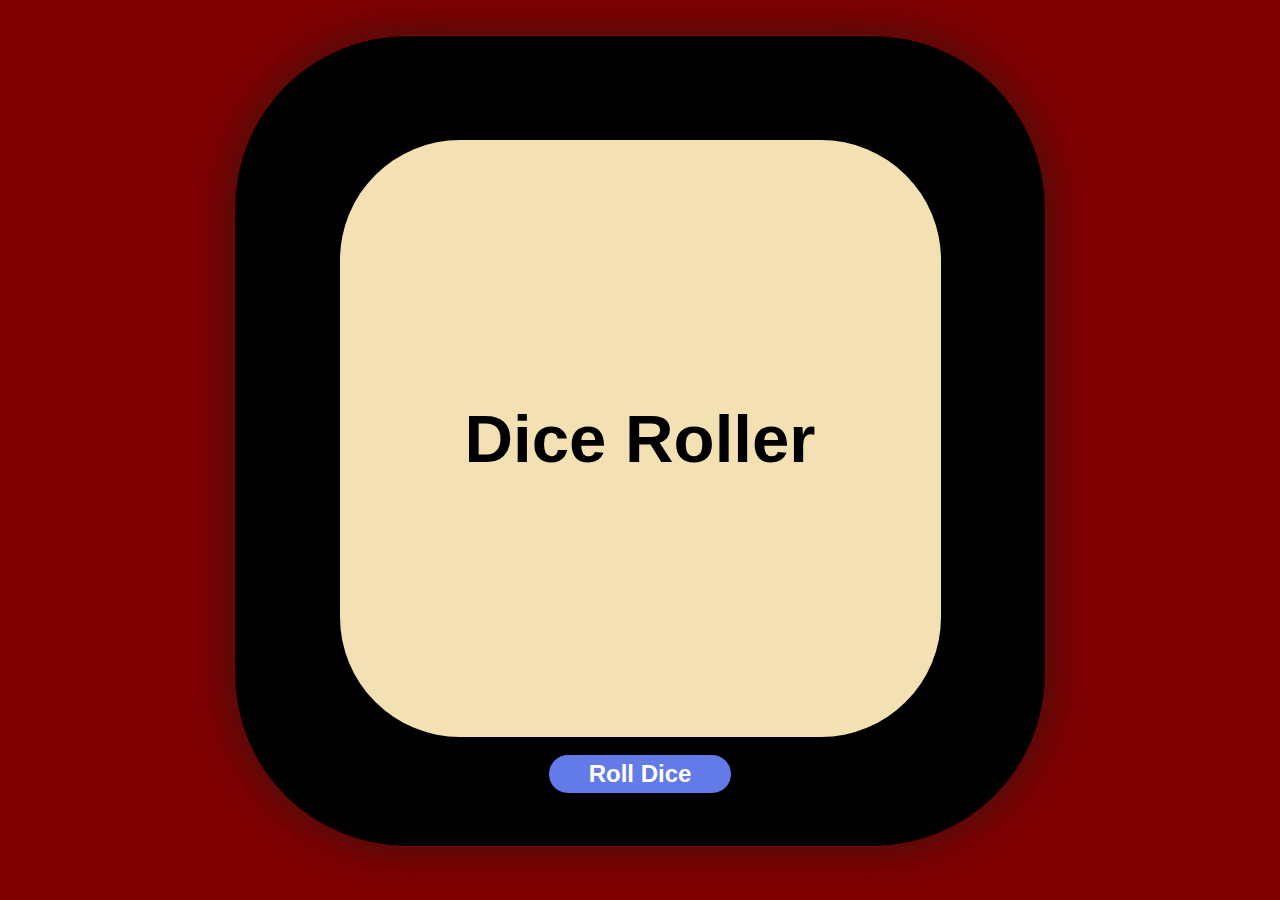
<file: index.html>
<!DOCTYPE html>
<html lang="en">
<head>
    <meta charset="UTF-8">
    <meta name="viewport" content="width=device-width, initial-scale=1.0">
    <title>6-Sided Dice Roller</title>
    <link rel="stylesheet" href="style.css">
</head>
<body>
    
    <div id="dice">
        <h1 id="heading"> Dice Roller</h1>

        <div id="image-container">
            <div id="dice-images"></div>
            
        </div>
        <button id="roll-dice">Roll Dice</button>
        <h2 id="dice-result"></h2>
    </div>
    
    <script src="script.js"></script>
</body>
</html>
</file>
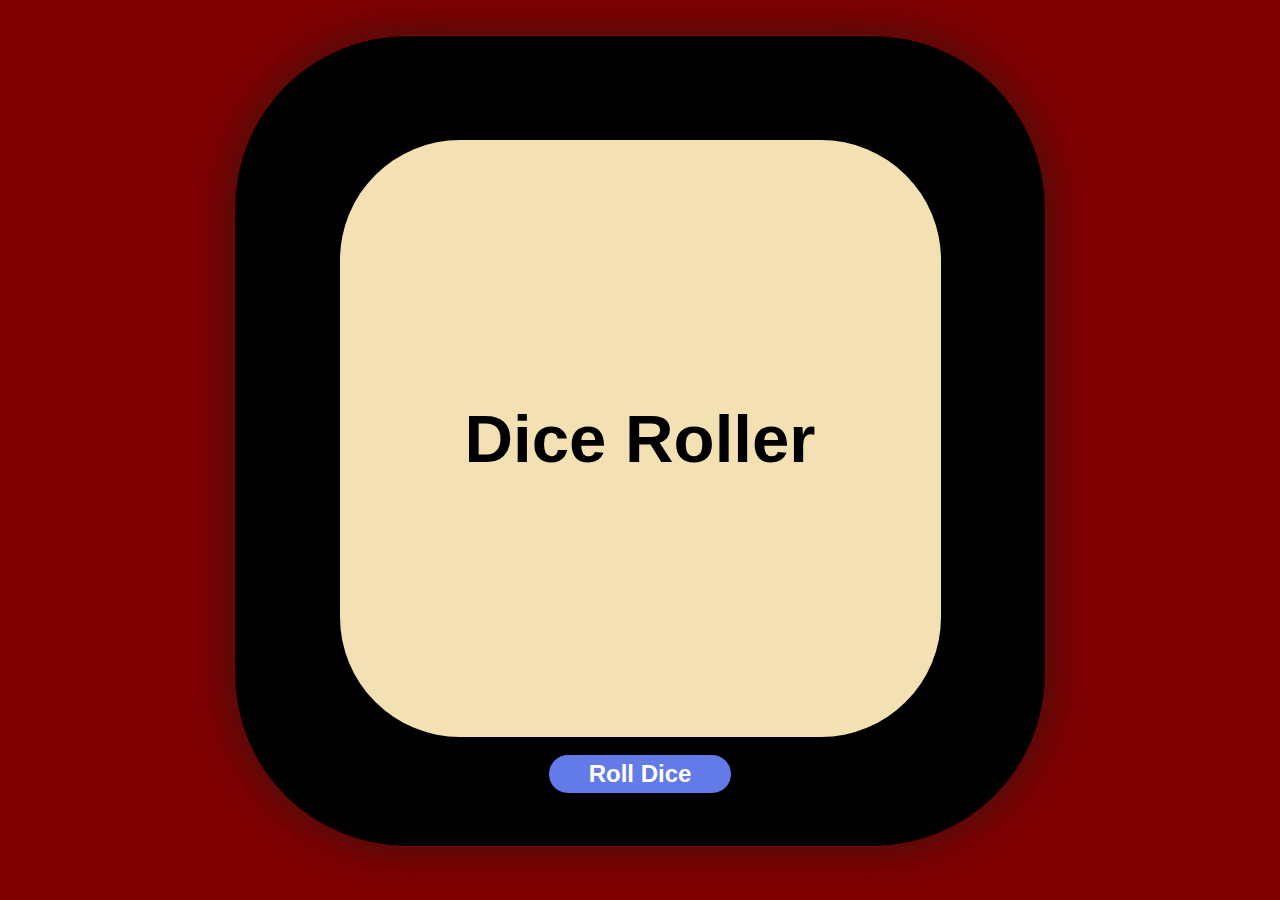
<file: dice-code/index.html>
<!DOCTYPE html>
<html lang="en">
<head>
    <meta charset="UTF-8">
    <meta name="viewport" content="width=device-width, initial-scale=1.0">
    <title>Document</title>
    <link rel="stylesheet" href="style.css">
</head>
<body>
    
    <div id="dice">
        <h1 id="heading"> Dice Roller</h1>

        <div id="image-container">
            <div id="dice-images"></div>
            
        </div>
        <button id="roll-dice">Roll Dice</button>
        <h2 id="dice-result"></h2>
    </div>
    
    <script src="script.js"></script>
</body>
</html>
</file>
<file: style.css>
* {
    margin: 0 auto;
    padding: 0;
}
body {
    background-color: maroon;
}

h1 {
    color: black;
    background-color:rgb(243, 225, 180);
    font-size: 4.2rem;
    display: flex;
    flex-direction: column;
    padding: 260px 125px;
    border-radius: 120px;
    align-items: center;
    justify-content: center;
    margin-top: 50px;
}

h1:hover {
    cursor: pointer;
}

#dice {
    margin: 35px auto;
    display: flex;
    justify-content: center;
    flex-direction: column;

    font-family: Arial, Helvetica, sans-serif;
    text-align: center;
    font-size: 2em;
    font-weight: bold;

    border: maroon solid 1px;
    border-radius: 173px;
    box-shadow: rgb(59, 19, 19) 0px 0px 45px;
    background-color: black;
    width: 90vh;
    height: 90vh;
}

button {
    font-size: 1.5rem;
    padding: 5px 40px;
    border-radius: 25px;
    border: none;
    background-color: rgb(99, 122, 233);
    color: white;
    font-weight: bold;
    cursor: pointer;
    margin-top: 18px;
}

button:hover, .post-event-button:hover {
    background-color: rgb(60, 200, 81);
    color: white;
    transform: translateY(-2px);

}

#dice-result {
    background-color: #ebbfad;
}

/* ? Dice Images */
#image-container img {
    width: 600px;
    height: 600px;
    box-sizing: border-box; 
}
</file>
<file: dice-code/style.css>
* {
    margin: 0 auto;
    padding: 0;
}
body {
    background-color: maroon;
}

h1 {
    color: black;
    background-color:rgb(243, 225, 180);
    font-size: 4.2rem;
    display: flex;
    flex-direction: column;
    padding: 260px 125px;
    border-radius: 120px;
    align-items: center;
    justify-content: center;
    margin-top: 50px;
}

h1:hover {
    cursor: pointer;
}

#dice {
    margin: 35px auto;
    display: flex;
    justify-content: center;
    flex-direction: column;

    font-family: Arial, Helvetica, sans-serif;
    text-align: center;
    font-size: 2em;
    font-weight: bold;

    border: maroon solid 1px;
    border-radius: 173px;
    box-shadow: rgb(59, 19, 19) 0px 0px 45px;
    background-color: black;
    width: 90vh;
    height: 90vh;
}

button {
    font-size: 1.5rem;
    padding: 5px 40px;
    border-radius: 25px;
    border: none;
    background-color: rgb(99, 122, 233);
    color: white;
    font-weight: bold;
    cursor: pointer;
    margin-top: 18px;
}

button:hover, .post-event-button:hover {
    background-color: rgb(60, 200, 81);
    color: white;
    transform: translateY(-2px);

}

#dice-result {
    background-color: #ebbfad;
}

/* ? Dice Images */
#image-container img {
    width: 600px;
    height: 600px;
    box-sizing: border-box; 
}
</file>
